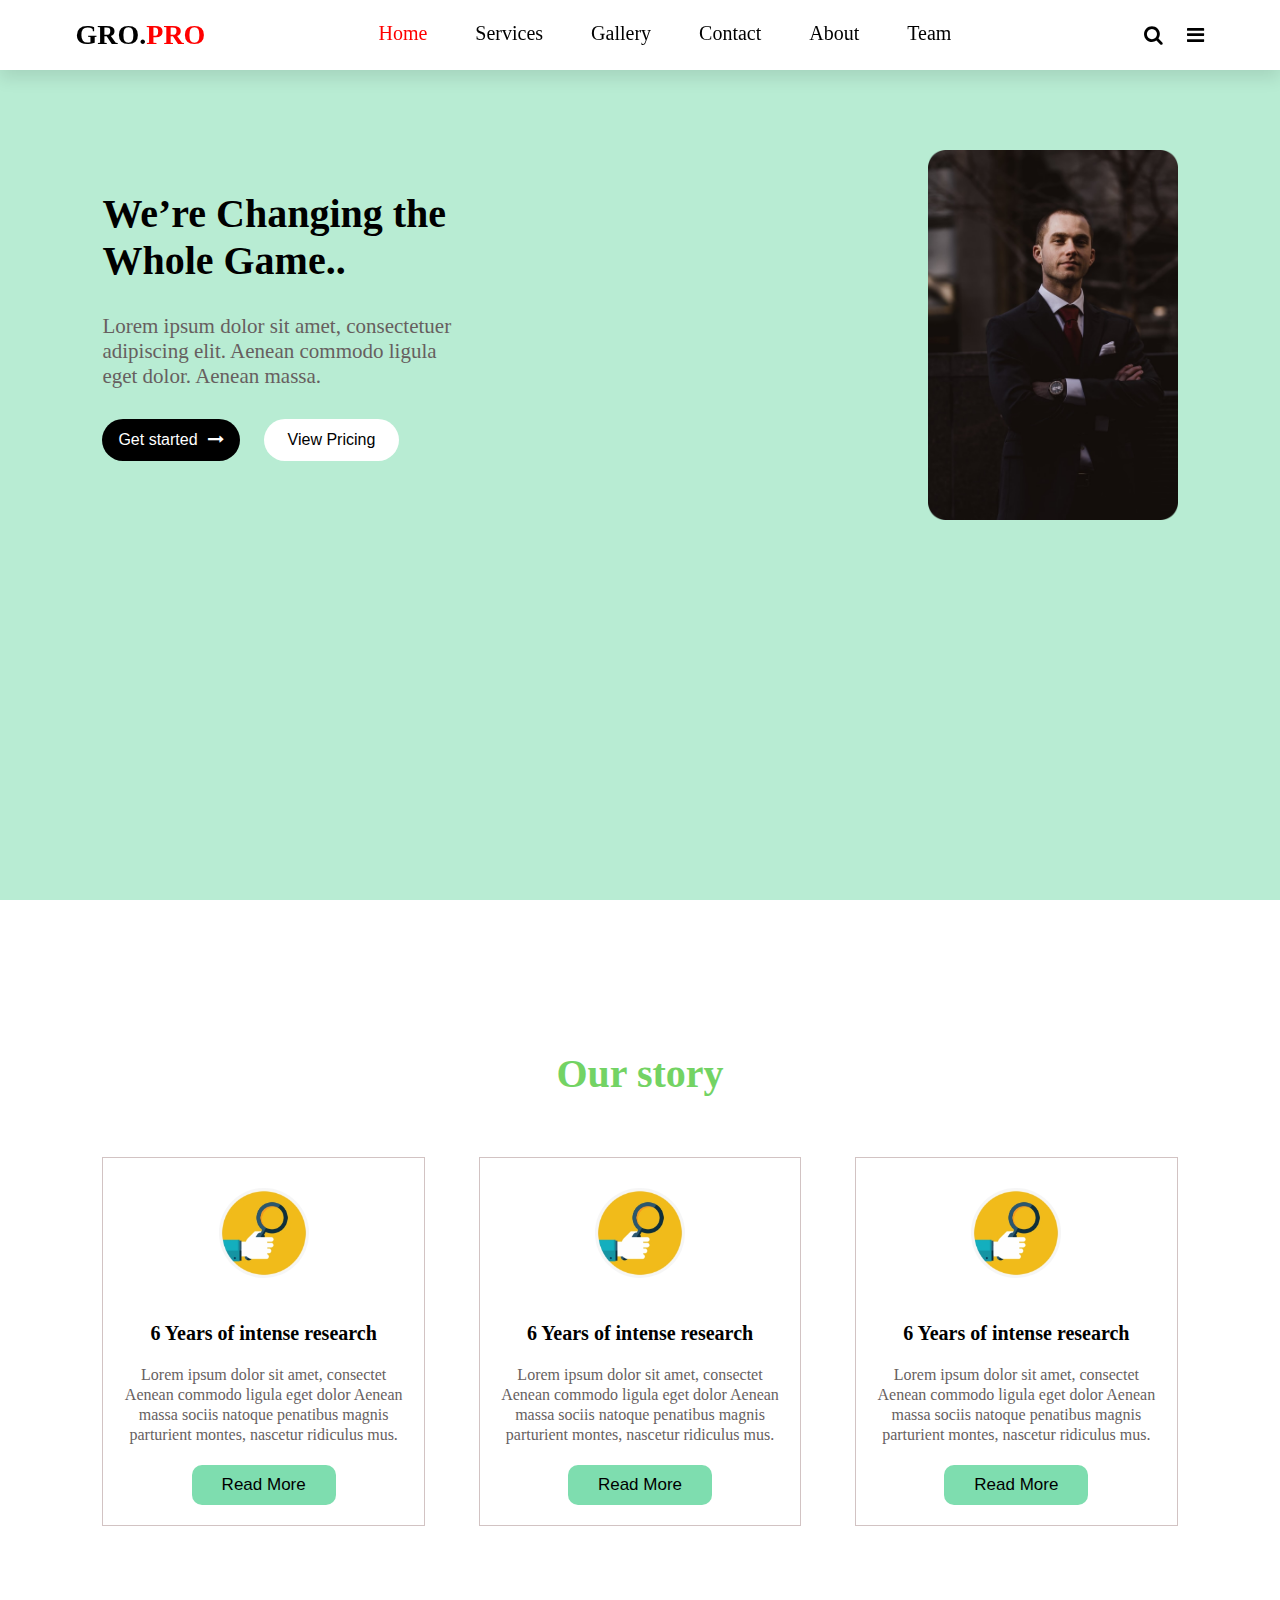
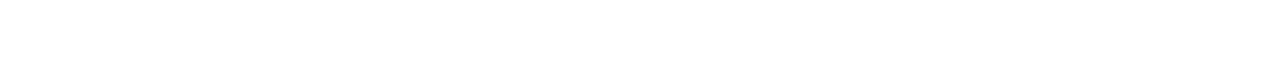
<file: landing page/index.html>
<!DOCTYPE html>
<html lang="en">
<head>
    <meta charset="UTF-8">
    <meta http-equiv="X-UA-Compatible" content="IE=edge">
    <meta name="viewport" content="width=device-width, initial-scale=1.0">
    <title>Landing page</title>
    <link rel="stylesheet" href="style.css">
    <link rel="stylesheet" href="https://cdnjs.cloudflare.com/ajax/libs/font-awesome/4.7.0/css/font-awesome.min.css">
    

</head>
<body>

    <!--Header section starts-->
    
    <header>
        <nav>
            <div class="logo">
                <h1>GRO.<span>PRO</span></h1>
            </div>

            <div class="middle-bar">
                <ul>
                    <li><a href="../landing page/index.html" class="active">Home</a></li>
                    <li><a href="../landing page/services page/index.html">Services</a></li>
                    <li><a href="/landing page/gallery page/gallery.html">Gallery</a></li>
                    <li><a href="../landing page/contact page/Sign up/index.html">Contact</a></li>
                    <li><a href="../landing page/about page/about.html">About</a></li>
                    <li><a href="../../landing page/./team page/index.html">Team</a></li>
                </ul>
            </div>

            <div class="right-bar">
                <span><i class="fa fa-search search-btn"></i></span>
                <i class="fa fa-bars menubar-btn"></i>
            </div>
        </nav>
    </header>

    <!--Body section starts-->

    <section class="body-section">
        <div class="row">
            <div class="col">
                <div class="text">
                    <h2>We’re Changing the<br>  Whole Game..</h2>
                    <p>Lorem ipsum dolor sit amet, consectetuer<br>adipiscing elit. Aenean commodo ligula<br>eget dolor. Aenean massa.</p>
                    <button class="btn1">Get started<i class="fa fa-long-arrow-right"></i></button>
                    <button class="btn2">View Pricing</button>
                </div>

                <div class="img">
                    <img src="image.png" alt="">
                </div>
            </div>
        </div>
    </section>



    <!--Story section starts-->


    <section class="story">

        <h1>Our story</h1>
        <div class="row-story">
            <div class="col-story">
                <div class="content-story">
                    <img src="reasearch image.png" alt="">
                    <h3>6 Years of intense research</h3>
                    <p>Lorem ipsum dolor sit amet, consectet <br>Aenean commodo ligula eget dolor Aenean <br>massa sociis natoque penatibus magnis <br>parturient montes, nascetur ridiculus mus.</p>
                    <div class="btn">
                        <button>Read More</button>
                    </div>
            </div>
            </div>

            <div class="col-story">
                <div class="content-story">
                    <img src="reasearch image.png" alt="">
                    <h3>6 Years of intense research</h3>
                    <p>Lorem ipsum dolor sit amet, consectet <br>Aenean commodo ligula eget dolor Aenean <br>massa sociis natoque penatibus magnis <br>parturient montes, nascetur ridiculus mus.</p>
                    <div class="btn">
                        <button>Read More</button>
                    </div>
            </div>
            </div>

            <div class="col-story">
                <div class="content-story">
                    <img src="reasearch image.png" alt="">
                    <h3>6 Years of intense research</h3>
                    <p>Lorem ipsum dolor sit amet, consectet <br>Aenean commodo ligula eget dolor Aenean <br>massa sociis natoque penatibus magnis <br>parturient montes, nascetur ridiculus mus.</p>
                    <div class="btn">
                        <button>Read More</button>
                    </div>
               </div>
            </div>
        </div>
    </section>



    <!--mission section start-->
    <section class="mission-section">
        <div class="row-mission">
            <div class="col-mission">
                
            </div>
        </div>

    </section>
    
</body>
</html>
</file>
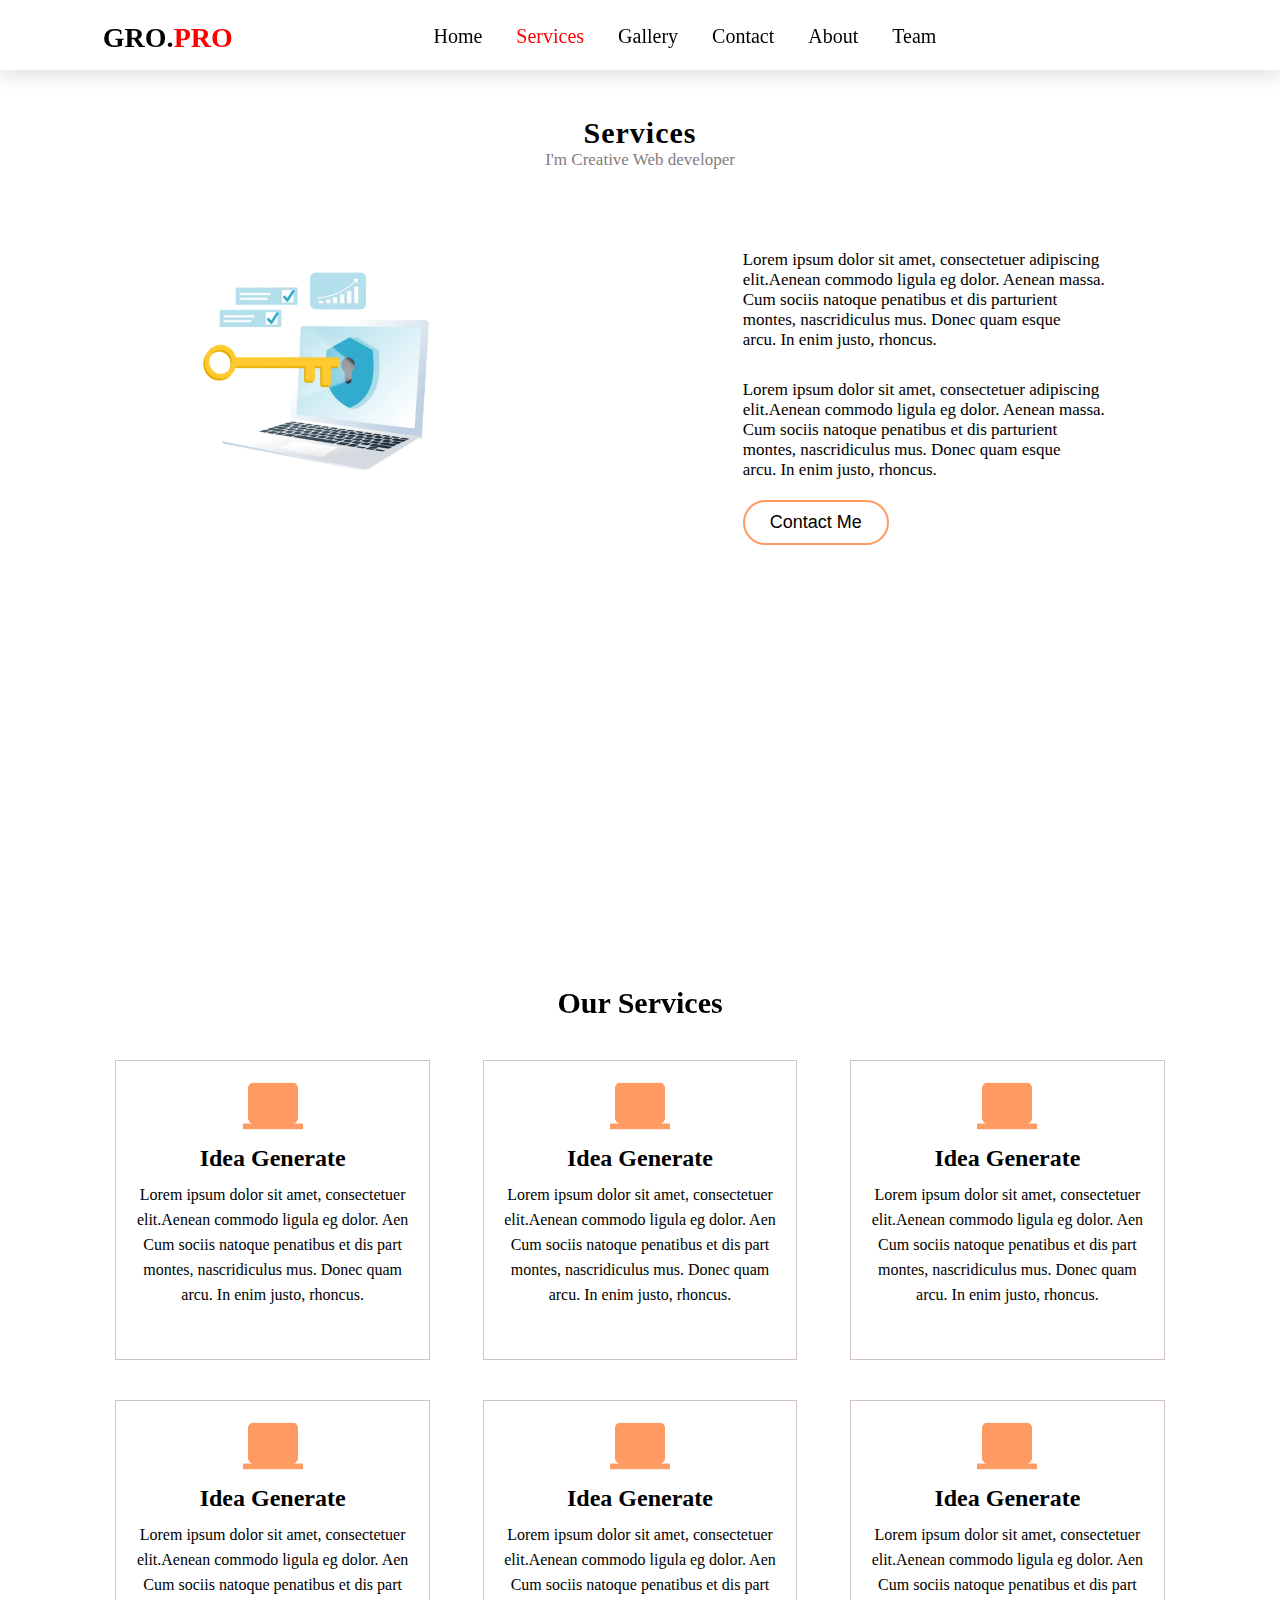
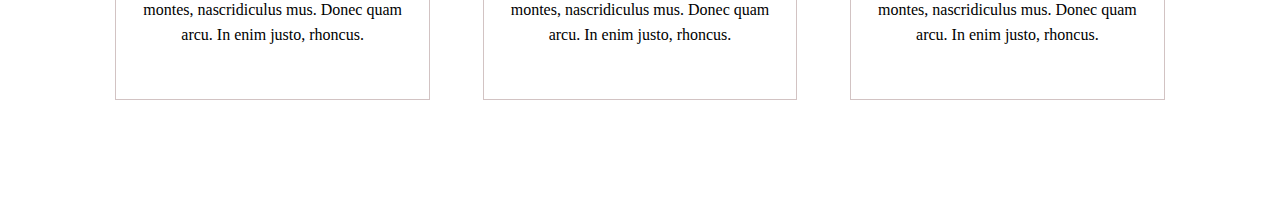
<file: landing page/services page/index.html>
<!DOCTYPE html>
<html lang="en">
<head>
    <meta charset="UTF-8">
    <meta http-equiv="X-UA-Compatible" content="IE=edge">
    <meta name="viewport" content="width=device-width, initial-scale=1.0">
    <title>Landing page</title>
    <link rel="stylesheet" href="style.css">
    <link rel="stylesheet" href="https://cdnjs.cloudflare.com/ajax/libs/font-awesome/6.1.1/css/all.min.css" integrity="sha512-KfkfwYDsLkIlwQp6LFnl8zNdLGxu9YAA1QvwINks4PhcElQSvqcyVLLD9aMhXd13uQjoXtEKNosOWaZqXgel0g==" crossorigin="anonymous" referrerpolicy="no-referrer" />    

</head>
<body>

    <!--Header section starts-->
    
    <header>
        <nav>
            <div class="logo">
                <h1>GRO.<span>PRO</span></h1>

            </div>

            <div class="middle-bar">
                <ul>
                    <li><a href="../../landing page/index.html">Home</a></li>
                    <li><a href="../../landing page/services page/index.html" class="active">Services</a></li>
                    <li><a href="/landing page/gallery page/gallery.html">Gallery</a></li>
                    <li><a href="../contact page/Sign up/index.html">Contact</a></li>
                    <li><a href="../../landing page/about page/about.html">About</a></li>
                    <li><a href="../../landing page/./team page/index.html">Team</a></li>
                </ul>
            </div>

            <div class="right-bar">
                <i class="fa fa-search"></i>
                <i class="fa fa-bars"></i>
            </div>
        </nav>
    </header>


    <!--Services section start-->
    <section class="services-page">
        <div class="services-content">
            <h1>Services</h1>
            <P>I'm Creative Web developer</P>
        </div>
        <div class="services-box">
        <div class="left-content">
                <img src="services.png" alt="">
            </div>

            <div class="right-content">
                <p>Lorem ipsum dolor sit amet, consectetuer adipiscing<br>
                    elit.Aenean commodo ligula eg dolor. Aenean massa.<br>
                     Cum sociis natoque penatibus et dis parturient<br>
                    montes, nascridiculus mus. Donec quam esque<br>
                    arcu. In enim justo, rhoncus.</p>

                    <p>Lorem ipsum dolor sit amet, consectetuer adipiscing<br>
                        elit.Aenean commodo ligula eg dolor. Aenean massa.<br>
                         Cum sociis natoque penatibus et dis parturient<br>
                        montes, nascridiculus mus. Donec quam esque<br>
                        arcu. In enim justo, rhoncus.</p>

                        <button>Contact Me</button>
            </div>


        </div>
    </section>

    <section class="main-services-section">
        <div class="intro-services-text">
            <h1>Our Services</h1>
        </div>

            <div class="services-row">
                <div class="services-col">
                    <div class="services-col-text">
                    <img src="computer-icon.png" alt="">
                    <h2>Idea Generate</h2>
                    <p>Lorem ipsum dolor sit amet, consectetuer <br>
                        elit.Aenean commodo ligula eg dolor. Aen<br>
                        Cum sociis natoque penatibus et dis part<br>
                        montes, nascridiculus mus. Donec quam<br>  
                        arcu. In enim justo, rhoncus.</p>
                    </div>
                </div>


                <div class="services-col">
                    <div class="services-col-text">
                    <img src="computer-icon.png" alt="">
                    <h2>Idea Generate</h2>
                    <p>Lorem ipsum dolor sit amet, consectetuer <br>
                        elit.Aenean commodo ligula eg dolor. Aen<br>
                        Cum sociis natoque penatibus et dis part<br>
                        montes, nascridiculus mus. Donec quam<br>  
                        arcu. In enim justo, rhoncus.</p>
                    </div>
                </div>

                <div class="services-col">
                    <div class="services-col-text">
                    <img src="computer-icon.png" alt="">
                    <h2>Idea Generate</h2>
                    <p>Lorem ipsum dolor sit amet, consectetuer <br>
                        elit.Aenean commodo ligula eg dolor. Aen<br>
                        Cum sociis natoque penatibus et dis part<br>
                        montes, nascridiculus mus. Donec quam<br>  
                        arcu. In enim justo, rhoncus.</p>
                    </div>
                </div>

                <div class="services-col">
                    <div class="services-col-text">
                    <img src="computer-icon.png" alt="">
                    <h2>Idea Generate</h2>
                    <p>Lorem ipsum dolor sit amet, consectetuer <br>
                        elit.Aenean commodo ligula eg dolor. Aen<br>
                        Cum sociis natoque penatibus et dis part<br>
                        montes, nascridiculus mus. Donec quam<br>  
                        arcu. In enim justo, rhoncus.</p>
                    </div>
                </div>

                <div class="services-col">
                    <div class="services-col-text">
                    <img src="computer-icon.png" alt="">
                    <h2>Idea Generate</h2>
                    <p>Lorem ipsum dolor sit amet, consectetuer <br>
                        elit.Aenean commodo ligula eg dolor. Aen<br>
                        Cum sociis natoque penatibus et dis part<br>
                        montes, nascridiculus mus. Donec quam<br>  
                        arcu. In enim justo, rhoncus.</p>
                    </div>
                </div>


                <div class="services-col">
                    <div class="services-col-text">
                    <img src="computer-icon.png" alt="">
                    <h2>Idea Generate</h2>
                    <p>Lorem ipsum dolor sit amet, consectetuer <br>
                        elit.Aenean commodo ligula eg dolor. Aen<br>
                        Cum sociis natoque penatibus et dis part<br>
                        montes, nascridiculus mus. Donec quam<br>  
                        arcu. In enim justo, rhoncus.</p>
                    </div>
                </div>
        </div>

    </section>
</file>
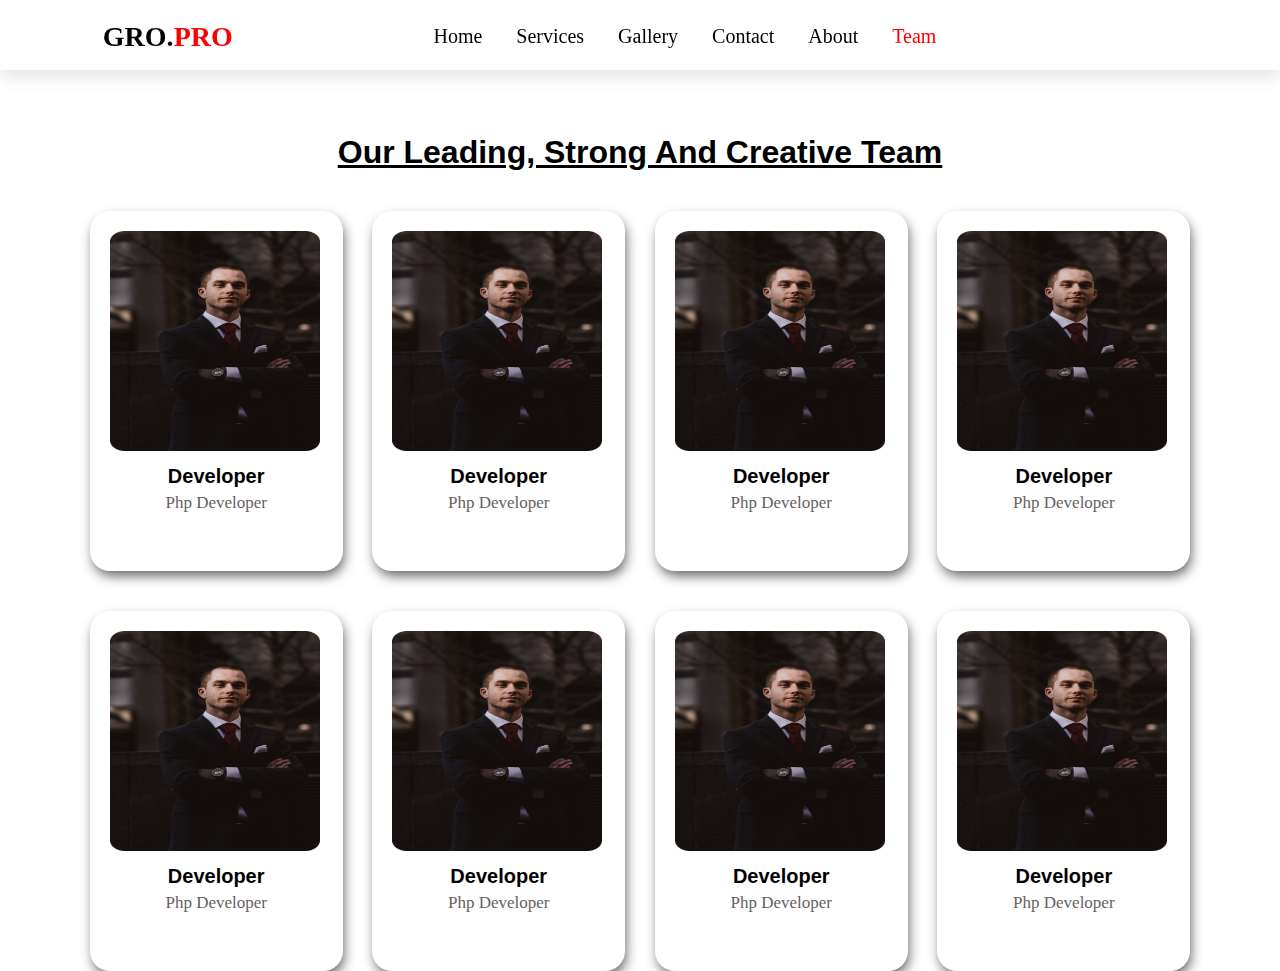
<file: landing page/team page/index.html>
<!DOCTYPE html>
<html lang="en">
<head>
    <meta charset="UTF-8">
    <meta http-equiv="X-UA-Compatible" content="IE=edge">
    <meta name="viewport" content="width=device-width, initial-scale=1.0">
    <title>Landing page</title>
    <link rel="stylesheet" href="style.css">
    <link rel="stylesheet" href="https://cdnjs.cloudflare.com/ajax/libs/font-awesome/6.1.1/css/all.min.css" integrity="sha512-KfkfwYDsLkIlwQp6LFnl8zNdLGxu9YAA1QvwINks4PhcElQSvqcyVLLD9aMhXd13uQjoXtEKNosOWaZqXgel0g==" crossorigin="anonymous" referrerpolicy="no-referrer" />    

</head>
<body>

    <!--Header section starts-->
    
    <header>
        <nav>
            <div class="logo">
                <h1>GRO.<span>PRO</span></h1>

            </div>

            <div class="middle-bar">
                <ul>
                    <li><a href="../../landing page/index.html">Home</a></li>
                    <li><a href="../../landing page/services page/index.html">Services</a></li>
                    <li><a href="/landing page/gallery page/gallery.html">Gallery</a></li>
                    <li><a href="../contact page/Sign up/index.html">Contact</a></li>
                    <li><a href="../../landing page/about page/about.html">About</a></li>
                    <li><a href="../../landing page/team page/index.html" class="active">Team</a></li>
                </ul>
            </div>

            <div class="right-bar">
                <i class="fa fa-search"></i>
                <i class="fa fa-bars"></i>
            </div>
        </nav>
    </header>



    <!--Team section start-->

    <section class="team-section">

        <h1><ins>Our Leading, Strong
            And Creative Team</h1>
        </ins>
            
        <div class="team-row">
            <div class="team-col">
                <img src="../image.png" alt="">
                <h1>Developer</h1>
                <p>Php Developer</p>
                <div class="icon-bar">
                <i class="fab fa-facebook"></i>
                <i class="fab fa-twitter"></i>
                <i class="fab fa-instagram"></i>
                <i class="fab fa-facebook-messenger"></i> 
            </div>               
            </div>

            <div class="team-col">
                <img src="../image.png" alt="">
                <h1>Developer</h1>
                <p>Php Developer</p>
                <div class="icon-bar">
                <i class="fab fa-facebook"></i>
                <i class="fab fa-twitter"></i>
                <i class="fab fa-instagram"></i>
                <i class="fab fa-facebook-messenger"></i> 
            </div>               
            </div>

            <div class="team-col">
                <img src="../image.png" alt="">
                <h1>Developer</h1>
                <p>Php Developer</p>
                <div class="icon-bar">
                <i class="fab fa-facebook"></i>
                <i class="fab fa-twitter"></i>
                <i class="fab fa-instagram"></i>
                <i class="fab fa-facebook-messenger"></i> 
            </div>               
            </div>

            <div class="team-col">
                <img src="../image.png" alt="">
                <h1>Developer</h1>
                <p>Php Developer</p>
                <div class="icon-bar">
                <i class="fab fa-facebook"></i>
                <i class="fab fa-twitter"></i>
                <i class="fab fa-instagram"></i>
                <i class="fab fa-facebook-messenger"></i> 
            </div>               
            </div>

            <div class="team-col">
                <img src="../image.png" alt="">
                <h1>Developer</h1>
                <p>Php Developer</p>
                <div class="icon-bar">
                <i class="fab fa-facebook"></i>
                <i class="fab fa-twitter"></i>
                <i class="fab fa-instagram"></i>
                <i class="fab fa-facebook-messenger"></i> 
            </div>               
            </div>

            <div class="team-col">
                <img src="../image.png" alt="">
                <h1>Developer</h1>
                <p>Php Developer</p>
                <div class="icon-bar">
                <i class="fab fa-facebook"></i>
                <i class="fab fa-twitter"></i>
                <i class="fab fa-instagram"></i>
                <i class="fab fa-facebook-messenger"></i> 
            </div>               
            </div>

            <div class="team-col">
                <img src="../image.png" alt="">
                <h1>Developer</h1>
                <p>Php Developer</p>
                <div class="icon-bar">
                <i class="fab fa-facebook"></i>
                <i class="fab fa-twitter"></i>
                <i class="fab fa-instagram"></i>
                <i class="fab fa-facebook-messenger"></i> 
            </div>               
            </div>

            <div class="team-col">
                <img src="../image.png" alt="">
                <h1>Developer</h1>
                <p>Php Developer</p>
                <div class="icon-bar">
                <i class="fab fa-facebook"></i>
                <i class="fab fa-twitter"></i>
                <i class="fab fa-instagram"></i>
                <i class="fab fa-facebook-messenger"></i> 
            </div>               
            </div>


            

            
        </div>

    </section>
</file>
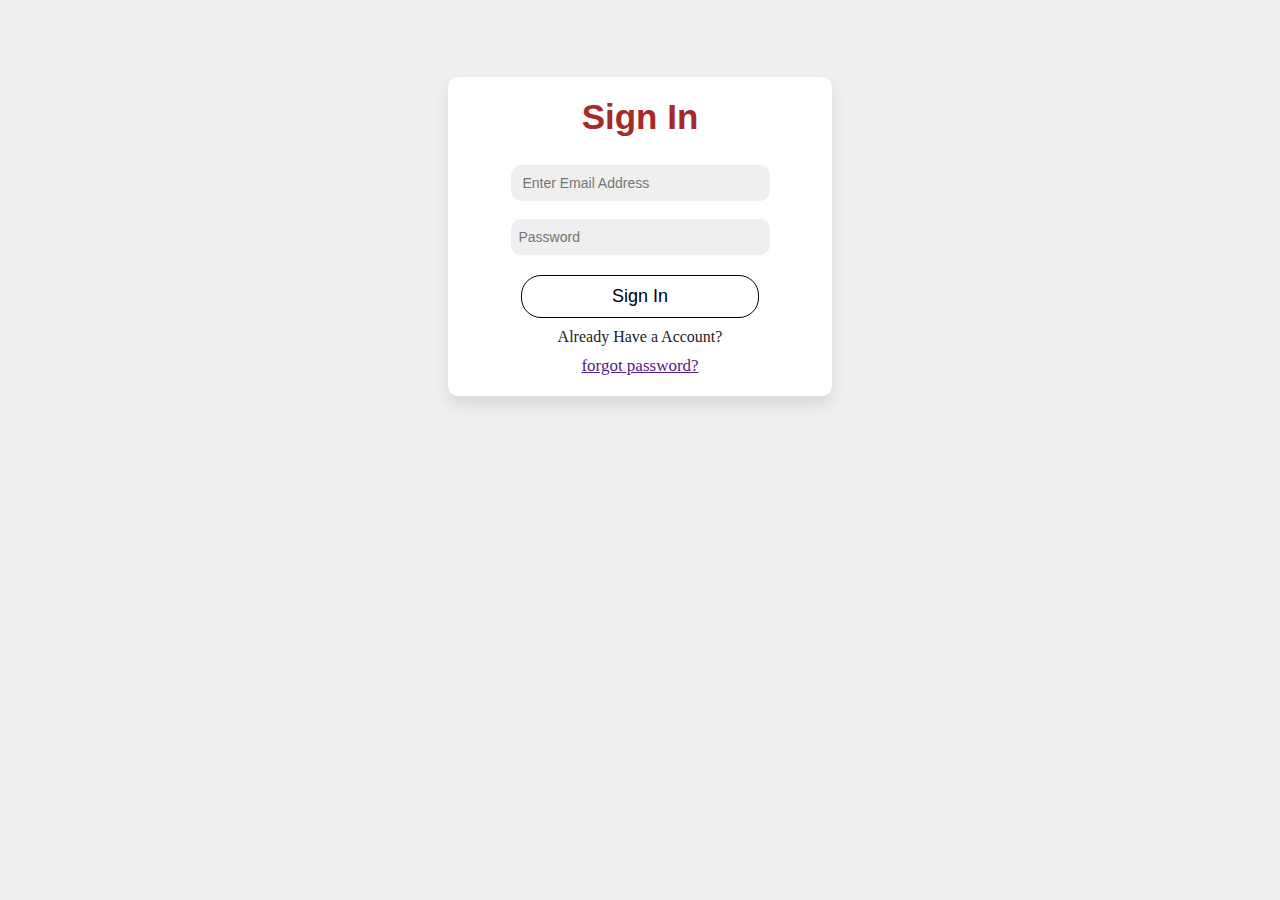
<file: landing page/contact page/sign in/index.html>
<!DOCTYPE html>
<html lang="en">
<head>
    <meta charset="UTF-8">
    <meta http-equiv="X-UA-Compatible" content="IE=edge">
    <meta name="viewport" content="width=device-width, initial-scale=1.0">
    <title>Sign In</title>
    <link rel="stylesheet" href="style.css">
</head>
<body>
    <div class="container">
        <div class="form">
            <div class="content">
                <h1>Sign In</h1>

                <label for=""></label><br>
                <input type="text" id="change_color" placeholder=" Enter Email Address"><br>

                <label for=""></label><br>
                <input type="text" id="change_color" placeholder="Password"><br>


                <div class="btn">
                    <button>Sign In</button>
                    
                </div>
                   <div class="hlp-links__box">
                      <p class="already__account"><a href="#" class="text-decoration-none">Already Have a Account?</a></p>
                    </div>

                    <div class="forgot_pass">
                        <a href="">forgot  password?</a>
                    </div>


            </div>
        </div>
    </div>
</body>
</html>
</file>
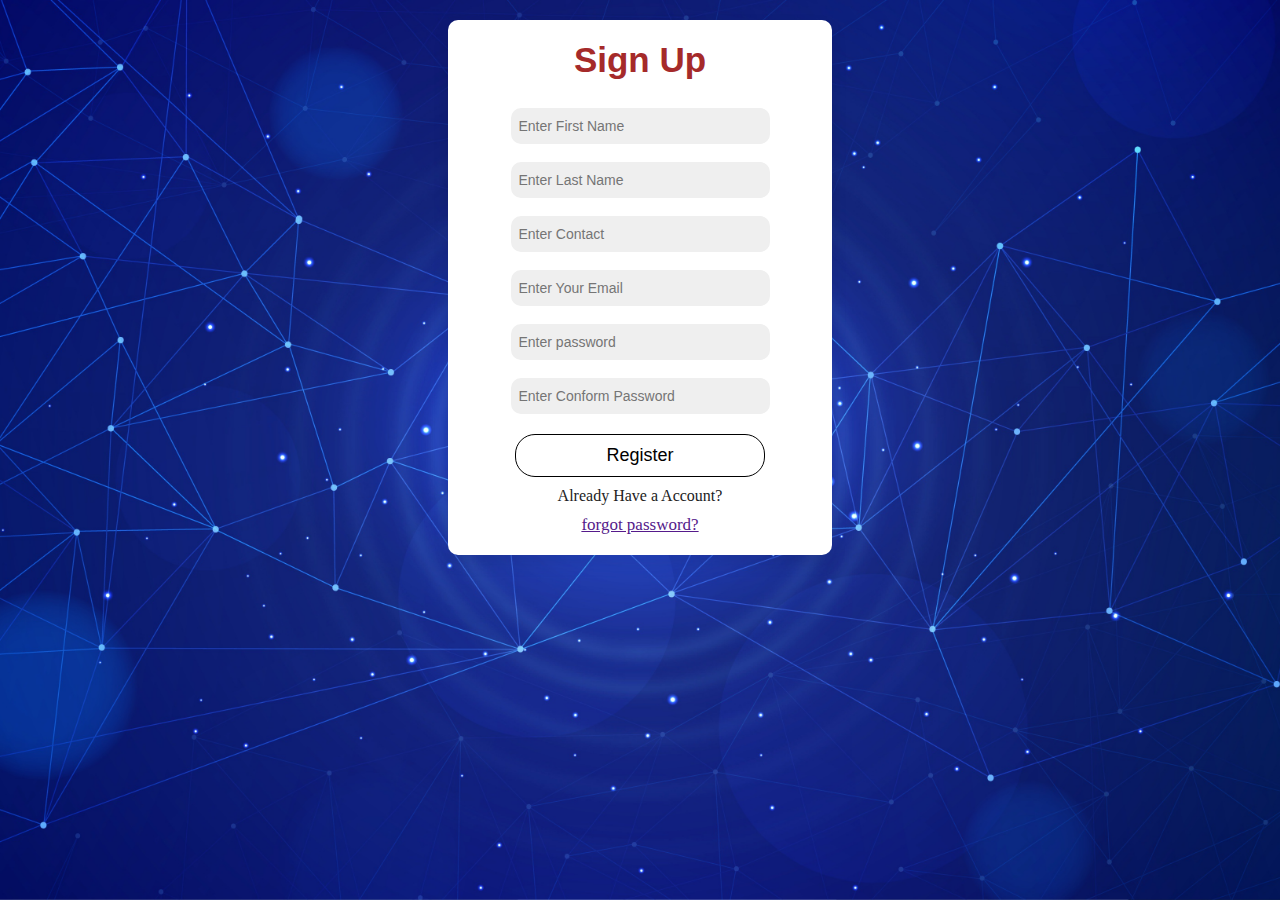
<file: landing page/contact page/Sign up/index.html>
<!DOCTYPE html>
<html lang="en">
<head>
    <meta charset="UTF-8">
    <meta http-equiv="X-UA-Compatible" content="IE=edge">
    <meta name="viewport" content="width=device-width, initial-scale=1.0">
    <title>Sign Up</title>
    <link rel="stylesheet" href="style.css">
</head>
<body>
    <div class="container">
        <div class="form">
            <div class="content">
                <h1>Sign Up</h1>

                <label for=""></label><br>
                <input type="text" id="firstname" placeholder="Enter First Name"><br>

                <label for=""></label><br>
                <input type="text" id="firstname" placeholder="Enter Last Name"><br>


                <label for=""></label><br>
                <input type="text" id="firstname" placeholder="Enter Contact"><br>


                <label for=""></label><br>
                <input type="text" id="firstname" placeholder="Enter Your Email"><br>

                <label for=""></label><br>
                <input type="password" id="firstname" placeholder="Enter password"><br>

                <label for=""></label><br>
                <input type="password" id="firstname" placeholder="Enter Conform Password"><br>

                <div class="btn">
                    <a href="../sign in/index.html"><button>Register</button></a>
                    
                </div>
                   <div class="hlp-links__box">
                      <p class="already__account"><a href="#" class="text-decoration-none">Already Have a Account?</a></p>
                    </div>

                    <div class="forgot_pass">
                        <a href="">forgot  password?</a>
                    </div>


            </div>
        </div>
    </div>
</body>
</html>
</file>
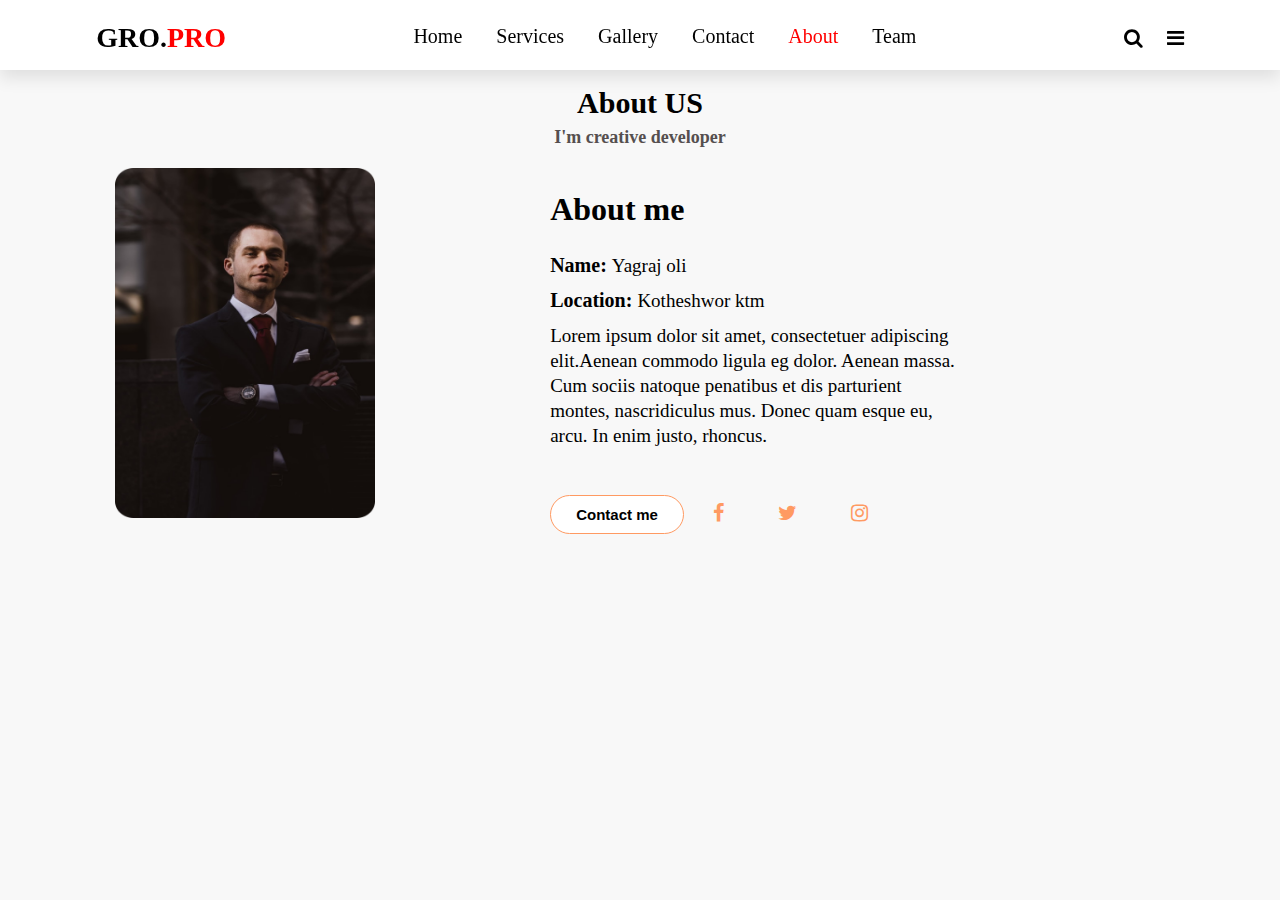
<file: landing page/about page/about.html>
<!DOCTYPE html>
<html lang="en">
<head>
    <meta charset="UTF-8">
    <meta http-equiv="X-UA-Compatible" content="IE=edge">
    <meta name="viewport" content="width=device-width, initial-scale=1.0">
    <title>About page</title>
    <link rel="stylesheet" href="style.css">
    <link rel="stylesheet" href="https://cdnjs.cloudflare.com/ajax/libs/font-awesome/4.7.0/css/font-awesome.min.css">

</head>
<body>
    <!--Header section starts-->
    
    <header>
        <nav>
            <div class="logo">
                <h1>GRO.<span>PRO</span></h1>

            </div>

            <div class="middle-bar">
                <ul>
                    <li><a href="../../landing page/index.html">Home</a></li>
                    <li><a href="../../landing page/services page/index.html">Services</a></li>
                    <li><a href="../../landing page/gallery page/gallery.html">Gallery</a></li>
                    <li><a href="../../landing page/contact page/Sign up/index.html">Contact</a></li>
                    <li><a href="../../landing page/about page/about.html" class="active">About</a></li>
                    <li><a href="../../landing page/./team page/index.html">Team</a></li>

                </ul>
            </div>

            <div class="right-bar">
                <i class="fa fa-search"></i>
                <i class="fa fa-bars"></i>
            </div>
        </nav>
    </header>



    <!--body section start-->

    <section class="body-section">
        <div class="about-text">
        <h1>About US</h1>
        <h4>I'm creative developer</h4>
    </div>
        <div class="about-section">
            <div class="left-side-content">
                <img src="../../landing page/image.png" alt="">
            </div>

            <div class="right-side-content">
                <h2>About me</h2>
                <p><span>Name: </span>Yagraj oli</p>
                <p><span>Location: </span>Kotheshwor ktm</p>
                <p>Lorem ipsum dolor sit amet, consectetuer adipiscing<br>
                    elit.Aenean commodo ligula eg dolor. Aenean massa.<br>
                     Cum sociis natoque penatibus et dis parturient <br>
                    montes, nascridiculus mus. Donec quam esque eu, <br>
                    arcu. In enim justo, rhoncus.</p>


                    <div class="right-side-contact-icon">
                        <button>Contact me</button>
                       <a href="#"> <i class="fa fa-facebook"></i></a>
                        <a href=""> <i class="fa fa-twitter"></i></a>
                        <a href=""> <i class="fa fa-instagram"></i></a>
                    </div>
            </div>
        </div>
    </section>
</body>
</html>
</file>
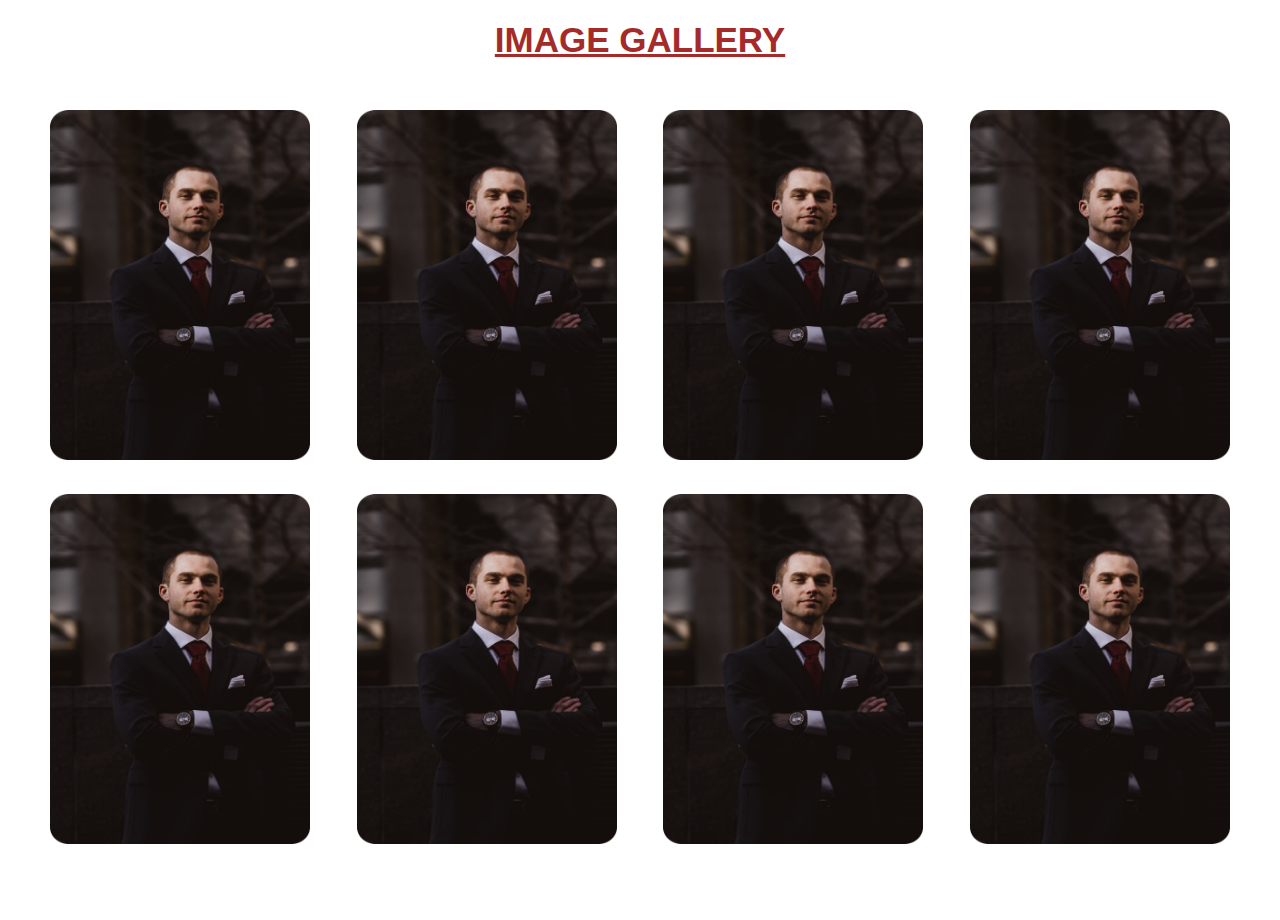
<file: landing page/gallery page/gallery.html>
<!DOCTYPE html>
<html lang="en">
<head>
    <meta charset="UTF-8">
    <meta http-equiv="X-UA-Compatible" content="IE=edge">
    <meta name="viewport" content="width=device-width, initial-scale=1.0">
    <title>Gallery page</title>
    <link rel="stylesheet" href="style.css">
</head>
<body>
    <div class="gallery">
        <h1>IMAGE GALLERY</h1>
        <div class="image-row">
            <div class="image-col">
                <img src="../image.png" alt="">
            </div>

            <div class="image-col">
                <img src="../image.png" alt="">
            </div>

            <div class="image-col">
                <img src="../image.png" alt="">
            </div>

            <div class="image-col">
                <img src="../image.png" alt="">
            </div>

            <div class="image-col">
                <img src="../image.png" alt="">
            </div>

            <div class="image-col">
                <img src="../image.png" alt="">
            </div>

            <div class="image-col">
                <img src="../image.png" alt="">
            </div>

            <div class="image-col">
                <img src="../image.png" alt="">
            </div>


            

           
        </div>
    </div>
</body>
</html>
</file>
<file: landing page/style.css>
*{
    margin: 0;
    padding: 0;
    box-sizing: border-box;
}


section{
    padding: 0 8%;
    padding-top:9.4rem ;
}

header{
    width: 100%;
    box-shadow: 0 .5rem 1rem rgba(0, 0, 0, .1);
    background-color:#fff;
    height: 70px;
    position: fixed;
}

nav{
    display: flex;
    justify-content:space-around;
    /* padding: 10px 10px; */
    align-items: center;
    height: inherit;
    padding-inline: 0;
}

.logo h1{
    font-size: 28px;
    cursor: pointer;
}

.logo h1 span{
    color: red;
}



.middle-bar ul li{
    display: inline-block;
    padding: 0px 22px;
}


 .middle-bar ul li::after{
    content: "";
    width:0px;
    height: 3px;
    display: block;
    background: red;
    margin: auto;
    transition: 0.3s;
}

.middle-bar ul li:hover::after{
    width: 100%;

} 


.middle-bar ul li a{
    text-decoration: none;
    color: #000;
    font-size: 20px;
    transition: 0.5s;
}




.middle-bar ul li a:hover{
    color: red;
}

.middle-bar ul li a.active{
    color: red;
}

.right-bar i{
    padding-left:20px;
    font-size: 20px;
    cursor: pointer;
    transition: 0.3s;
}

.right-bar i:hover{
    color: rgba(255, 0, 0, 0.621);
}




.body-section{
    width: 100%;
    height: 100vh;
    background-color:#7eddaf8c;
}


.col{
    display: flex;
    justify-content: space-between;
    /* padding: 70px 8% 0px 8%; */
}

.text{
    margin-top: 40px;
}

.text h2{
    color: #000;
    font-size: 40px;
    
}

.text p{
    color: #675F5F;
    font-size: 21px;
    margin-top: 30px;
}

.img img{
    width: 250px;
    height:370px;
    cursor: pointer;
}

.text button{
    margin-top: 30px;
}

.text i{
    padding-left: 10px;
}


.text .btn2{
    margin-left: 20px;
    /* width: 110px;
    height: 40px; */
    padding:12px 24px;
    background-color: #fff;
    color: #000;
    transition: 0.6s;
    cursor: pointer;
    
}

.text .btn2:hover{
    background-color:rgba(255, 0, 0, 0.621) ;
    color: #fff;
}

/* .text .btn1{
    transition: all 0.3ms ease-in 0ms;

}

.text .btn1:hover{
    width: 150px;


} */


.text button{
    padding:12px 16px;
    border-radius: 50px;
    background-color: #000;
    color: #fff;
    border: none;
    outline: none;
    font-size: 16px;
    transition:0.6s ;
}

.text button:hover{
    background-color:rgba(255, 0, 0, 0.621) ;
}


.story h1{
    text-align: center;
    font-size: 40px;
    color: #73D364;
}

.row-story{
    display: flex;
    justify-content: space-between;
    width: 100%;
    margin-top: 60px;
}


.col-story img{
    width: 90px;
    height: 90px;
    place-items: center;
    border-radius: 50%;
    margin-top: 30px;
    

}

 .col-story .content-story .btn{
    padding-block: 20px;
} 




.col-story .content-story h3{
    font-size: 20px;
    /* font-weight: 900; */
    margin-top: 40px;
}


.col-story .content-story .btn button{
    padding: 10px 30px;
    font-size: 17px;
    background-color: #7EDDAF;
    border: none;
    outline: none;
    margin-top: 20px 0  0 30px;
    border-radius: 10px;
    cursor: pointer;
    transition:all 0.3s;
}

.col-story .content-story .btn button:hover{
    transform: scale(1.2);
}

.col-story .content-story p{
    font-size: 16px;
    color: #675F5F;
    line-height: 20px;
    margin-top: 20px;
}

.col-story{
    border: 1px solid rgb(210, 195, 195);
    width:30%;
    /* height: 50vh; */
    text-align: center;
    transition:0.3s;
    cursor: pointer;

}



.col-story:hover{
    box-shadow: 2px 0px 6px 3px rgba(0,0,0,0.53);
}





/*=======================RESPONSIVE DESIGN=========================

================================================*/

/* Small devices (landscape phones, 576px and up) */
@media (max-width: 768px) {
     .right-bar span{
        display: none;
    }

    .middle-bar{
        width: 100%;
        position: absolute;
        top: 100%;
        left: 0;
        /* right: 0; */
        background:#fff;
        box-shadow: 2px 0px 6px 3px rgba(0,0,0,0.53);
    }

    .middle-bar ul li{
        display: block;
        padding-block:12px;
    }


    .middle-bar{
        display: none;
        visibility: hidden;
        opacity: 0;
    }
    

    


}
</file>
<file: landing page/services page/style.css>
*{
    margin: 0;
    padding: 0;
    box-sizing: border-box;
}


section{
    padding: 0 9%;
    padding-top:5.4rem ;
}

header{
    width: 100%;
    box-shadow: 0 .5rem 1rem rgba(0, 0, 0, .1);
    background-color:#fff;
    height: 70px;
    position: fixed;


}

nav{
    display: flex;
    justify-content:space-around;
    padding: 10px 10px;
    align-items: center;
}

.logo h1{
    font-size: 28px;
    cursor: pointer;
}

.logo h1 span{
    color: red;
}


.middle-bar ul li{
    display: inline-block;
    padding:15px;
}

 .middle-bar ul li::after{
    content: "";
    width:0px;
    height: 3px;
    display: block;
    background: red;
    margin: auto;
    transition: 0.3s;
}

.middle-bar ul li:hover::after{
    width: 100%;

} 


.middle-bar ul li a{
    text-decoration: none;
    color: #000;
    font-size: 20px;
    transition: 0.5s;
}




.middle-bar ul li a:hover{
    color: red;
}

.middle-bar ul li a.active{
    color:red;;
}

.right-bar i{
    padding-left:20px;
    font-size: 20px;
    cursor: pointer;
    transition: 0.3s;
}

.right-bar i:hover{
    color: rgba(255, 0, 0, 0.621);
}

.services-page{
    width: 100%;
    height: 100vh;
    /* color: antiquewhite; */
}

.services-page .services-content{
    text-align: center;
    margin-top: 30px;
    /* margin-bottom: 30px; */
}

.services-page .services-content h1{
    font-size: 30px;
    letter-spacing: 1px;
}

.services-page .services-content p{
    font-size: 17px;
    color: rgb(129, 125, 125);
    /* margin-top: 3px; */
}




.services-box{
    display: flex;
    justify-content: space-between;
    margin-top: 50px;
    padding: 0px 60px;
}

.services-box .left-content img{
    width: 280px;
    height: 290px;

}


.services-box .right-content p:first-child{
    margin-bottom: 20px;

}

.services-box .right-content p{
    margin-top: 30px;
    line-height: 20px;
    font-size: 17px;
}

.services-box .right-content button{
    padding: 10px 25px 10px 25px;
    border-radius: 50px;
    margin-top: 20px;
    color: #000;
    background-color: #fff;
    font-size: 18px;
    border: 2px solid #FF9A62;
    cursor: pointer;
    transition: 0.3s;


}

.services-box .right-content button:hover{
    background-color: #FF9A62;
    color: #000;
}


.main-services-section{
    width: 100%;
    height: 100vh;

}

.main-services-section h1{
    text-align: center;
}

.intro-services-text h1{
    text-align: center;
    font-size: 30px;
    position: relative;

}

.intro-services-text h1::before{
    /* content: ''; */
    position: absolute;
    display: block;
    background-color: #FF9A62;
    width:17%;
    height: 4px;
    top: 30px;
    left: 430px;
}

.main-services-section .services-row{
    width: 100%;
    display: flex;
    justify-content: space-between;
    flex-wrap: wrap;
    padding-bottom: 40px;

}

.main-services-section .services-col{
    width: 30%;
    border: 1px solid rgb(210, 195, 195);
    margin-top: 40px;
    height: 300px;
    transition: 0.3s;
    cursor: pointer;

}

.main-services-section .services-col:hover{
    box-shadow: 2px 0px 6px 3px rgba(0,0,0,0.53);
}

.main-services-section .services-col .services-col-text{
    /* padding-left: 20px; */
    text-align: center;
}

.main-services-section .services-col .services-col-text img{
    margin-top:10px ;
}

.main-services-section .services-col .services-col-text p{
    margin-top: 10px;
    line-height: 25px;
}

.main-services-section .services-col img{
    width: 60px;
    height: 70px;
}
</file>
<file: landing page/team page/style.css>
*{
    margin: 0;
    padding: 0;
    box-sizing: border-box;
}


section{
    padding: 0 7%;
    padding-top:8.4rem ;
}

header{
    width: 100%;
    box-shadow: 0 .5rem 1rem rgba(0, 0, 0, .1);
    background-color:#fff;
    height: 70px;
    position: fixed;


}

nav{
    display: flex;
    justify-content:space-around;
    padding: 10px 10px;
    align-items: center;
}

.logo h1{
    font-size: 28px;
    cursor: pointer;
}

.logo h1 span{
    color: red;
}


.middle-bar ul li{
    display: inline-block;
    padding:15px;
}

/* .middle-bar ul li::after{
    content: "";
    width:0px;
    height: 3px;
    display: block;
    background: red;
    margin: auto;
    transition: 0.3s;
}

.middle-bar ul li:hover::after{
    width: 100%;

} */


.middle-bar ul li a{
    text-decoration: none;
    color: #000;
    font-size: 20px;
    transition: 0.5s;
}




.middle-bar ul li a:hover{
    color: red;
}

.middle-bar ul li a.active{
    color: red;
}

.right-bar i{
    padding-left:20px;
    font-size: 20px;
    cursor: pointer;
    transition: 0.3s;
}

.right-bar i:hover{
    color: rgba(255, 0, 0, 0.621);
}


.team-section {
    width: 100%;
    height: 100vh;

}

.team-section h1{
    text-align: center;
    font-size: 32px;
    font-family: sans-serif;
}

.team-row{
    width: 100%;
    display: flex;
    justify-content: space-between;
    flex-wrap: wrap;
    /* padding:; */
}

.team-col{
    width: 23%;
    height:360px;
    background-color: #fff;
    box-shadow: 2px 6px 12px -1px rgba(61,55,55,0.77);
    margin-top: 40px;
    padding: 20px;
    border-radius: 20px;
}


.team-col img{
    width: 210px;
    height:220px;

}

.team-col h1{
    margin-top: 10px;
    font-size: 20px;
    font-family: sans-serif;
    margin-bottom: 5px;

}

.team-col p{
    text-align: center;
    font-size: 17px;
    color: #675F5F;
}


.team-col .icon-bar{
    text-align: center;
    
    
}

.team-col .icon-bar i{
    color: #FF9A62;
    /* background-color: #fff; */
    margin-top: 6px;
    padding:10px;
    transition: 0.3s;
    /* box-shadow: 4px 3px 6px 1px rgba(0,0,0,0.66); */
    /* border-radius: 10px; */
}

.team-col .icon-bar i:hover{
    color: #000;
    cursor: pointer;
}
</file>
<file: landing page/contact page/sign in/style.css>
*{
    padding: 0;
    margin: 0;
    box-sizing: border-box;
}

.container{
    position: fixed;
    width: 100%;
    height: 100vh;
    background: #efefef;
}

.form{
    box-shadow: 0 .5rem 1rem rgba(0, 0, 0, .1);
    width: 30%;
    padding:20px;
    margin: 6% auto 0;
    background:#fff;
    border-radius: 10px;
    

    
}


.content{
    text-align: center;
}

.content h1{
    font-size: 35px;
    margin-bottom: 10px;
    font-weight: 600;
    font-family: "roboto",sans-serif;
    color: brown;
}

.content label{
    /* padding-top: 10px; */
}

.content input{
    padding:10px 70px 10px 8px ;
    border-radius: 10px;
    outline: none;
    border: none;
    font-size: 14px;
    /* color: #efefef; */
}

#change_color{
    background: #efefef;
}

.btn{
    padding-top:20px ;
    margin-bottom: 10px;
}

.btn button{
    padding:10px 90px 10px 90px ;
    border-radius: 20px;
    border:1px solid;
    outline: none;
    font-size: 18px;
    background:#fff;
    /* transition:all 0.3s ease 0s; */
}
/* 
.btn button:hover{
    background: #fff;
} */

.hlp-links__box p a{
    color: #222;
    text-decoration: none;
    
}

.forgot_pass a{
    font-size: 17px;
}

.forgot_pass{
    padding-top:10px ;
}
</file>
<file: landing page/contact page/Sign up/style.css>
*{
    padding: 0;
    margin: 0;
    box-sizing: border-box;
}

.container{
    position: fixed;
    width: 100%;
    height: 100vh;
    background: #efefef;
    background-image: url('technology.jpg');
    background-position: center;
    background-repeat: no-repeat;
    background-size: cover;
}

.form{
    box-shadow: 0 .5rem 1rem rgba(0, 0, 0, .1);
    width: 30%;
    padding:20px;
    margin: 20px auto;
    background:#fff;
    border-radius: 10px;
    

    
}


.content{
    text-align: center;
}

.content h1{
    font-size: 35px;
    margin-bottom: 10px;
    font-weight: 600;
    font-family: "Roboto",sans-serif;
    color: brown;
}

.content label{
    /* padding-top: 10px; */
}

.content input{
    padding:10px 70px 10px 8px ;
    border-radius: 10px;
    outline: none;
    border: none;
    font-size: 14px;
}

.content #firstname{
    background: #efefef;
}

.btn{
    padding-top:20px ;
    margin-bottom: 10px;
}

.btn button{
    padding:10px 90px 10px 90px ;
    border-radius: 20px;
    border:none;
    border: 1px solid;
    outline: none;
    font-size: 18px;
    background:#fff;
    cursor: pointer;
    
    transition:all 0.3s ease 0s;
}

.btn button:hover{
    background: rgba(255, 0, 0, 0.543);
    color: white;
    /* outline: none; */
    /* border: none; */
} 

.hlp-links__box p a{
    color: #222;
    text-decoration: none;
    
}

.forgot_pass a{
    font-size: 17px;
}

.forgot_pass{
    padding-top:10px ;
}
</file>
<file: landing page/about page/style.css>
*{
    margin: 0;
    padding: 0;
    box-sizing: border-box;
}


section{
    padding: 0 9%;
    padding-top:5.4rem ;
}

header{
    width: 100%;
    box-shadow: 0 .5rem 1rem rgba(0, 0, 0, .1);
    background-color:#fff;
    height: 70px;
    position: fixed;


}

nav{
    display: flex;
    justify-content:space-around;
    padding: 10px 10px;
    align-items: center;
}

.logo h1{
    font-size: 28px;
    cursor: pointer;
}

.logo h1 span{
    color: red;
}


.middle-bar ul li{
    display: inline-block;
    padding:15px;
}

.middle-bar ul li::after{
    content: "";
    width:0px;
    height: 3px;
    display: block;
    background: red;
    margin: auto;
    transition: 0.3s;
}

.middle-bar ul li:hover::after{
    width: 100%;

}


.middle-bar ul li a{
    text-decoration: none;
    color: #000;
    font-size: 20px;
    transition: 0.5s;
}




.middle-bar ul li a:hover{
    color: red;
}

.middle-bar ul li a.active{
    color: red;
}

.right-bar i{
    padding-left:20px;
    font-size: 20px;
    cursor: pointer;
    transition: 0.3s;
}

.right-bar i:hover{
    color: rgba(255, 0, 0, 0.621);
}




.body-section{
    width: 100%;
    height: 100vh;
    background-color:#F8F8F8;
}


.about-text{
    text-align: center;
}

.about-text h1{
    font-size: 30px;
}

.about-text h4{
    font-size: 18px;
    margin-top: 7px;
    color: rgb(85, 79, 79);
}

.about-section{
    width: 80%;
    display: flex;
    justify-content: space-between;
    margin-top: 20px;
}


.left-side-content img{
    width: 260px;
    height: 350px;
}

.right-side-content h2{
    font-size: 32px;
    margin-top: 23px;
    margin-bottom: 25px;
}

.right-side-content p span{
    font-weight: bold;
    font-size: 20px;
}

.right-side-content p {
    /* font-weight: 900; */
    /* font-size: 21px; */
}

.right-side-content p{
    font-size: 19px;
    margin-top: 10px;
    line-height: 25px;
}


.right-side-contact-icon{
    margin-top: 30px;
}

.right-side-contact-icon button{
    padding: 10px 25px 10px 25px;
    border:1px solid #FF9A62;
    border-radius: 50px;
    outline: none;
    background-color: #fff;
    color: #000;
    font-weight: bold;
    font-size: 15px;
}

.right-side-contact-icon i{
    padding: 25px;
    font-size: 20px;
    color:#FF9A62;
    
}
</file>
<file: landing page/gallery page/style.css>
*{
    margin: 0;
    padding: 0;
    box-sizing: border-box;
}


.gallery{
    width: 100%;
    height: 100vh;

}

.gallery h1{
    font-size: 35px;
    color: #000;
    text-align: center;
    margin-top:20px ;
    text-decoration: underline;
    color: brown;
    font-family: sans-serif;
}

.gallery .image-row .image-col img{
    width: 260px;
    height: 350px;
}



.image-row{
    width: 100%;
    display: flex;
    justify-content: space-between;
    margin-top: 50px;
    padding: 0px 50px 0px 50px;
    flex-wrap: wrap;

}

.gallery .image-row .image-col{
    margin-bottom: 30px;

}
</file>
